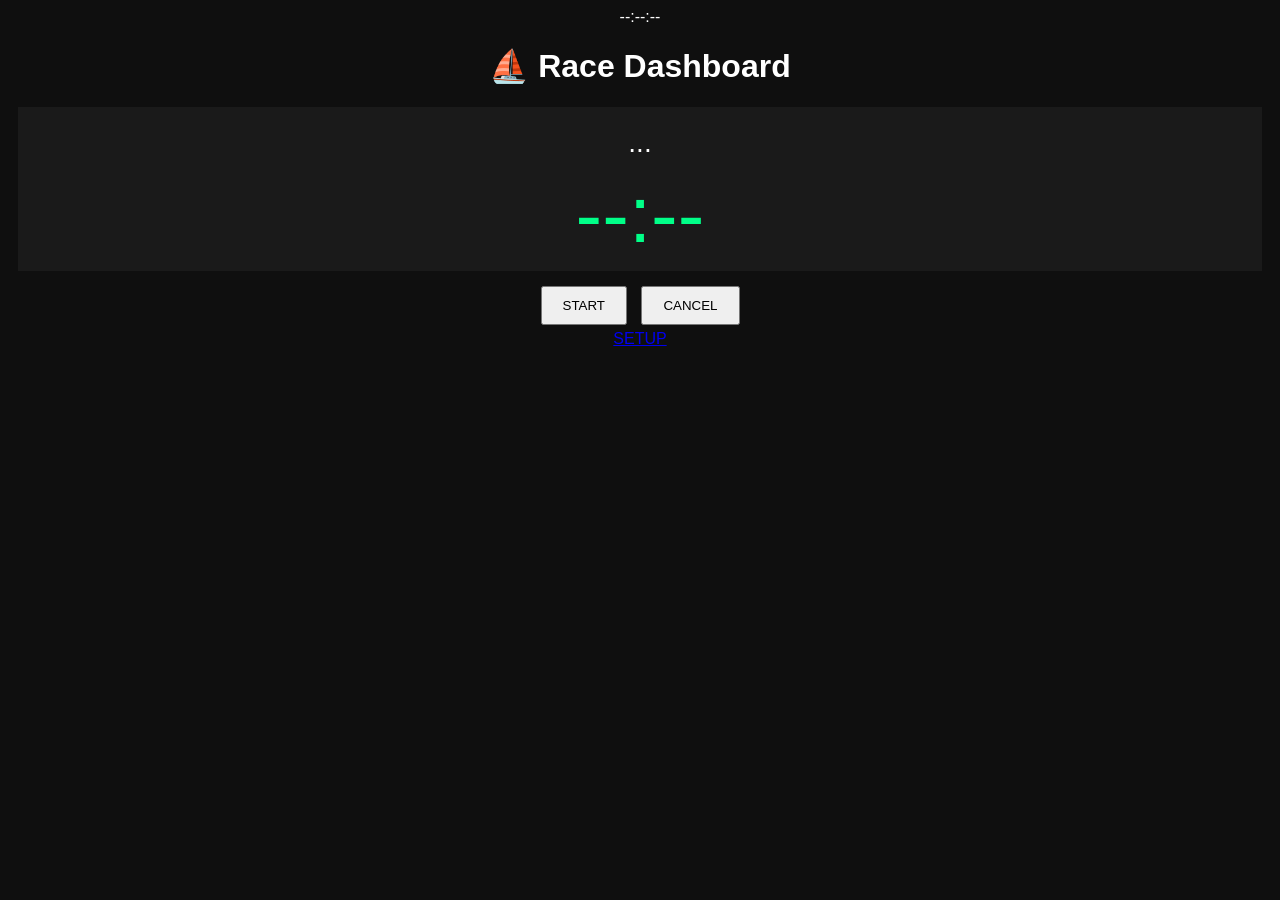
<file: upload/index.html>
<!DOCTYPE html>
<html>
<head>
<meta charset="UTF-8">
<meta name="viewport" content="width=device-width, initial-scale=1.0">
<title>Race</title>

<style>
body { background:#0f0f0f; color:white; text-align:center; font-family:Arial; }
#status { font-size:28px; margin:10px; }
#timer { font-size:80px; color:#00ff88; }
button { padding:10px 20px; margin:5px; }
.card { background:#1a1a1a; padding:10px; margin:10px; }
</style>
</head>

<body>
<div id="topbar">
  <div id="clock">--:--:--</div>
</div>
<h1>⛵ Race Dashboard</h1>

<div class="card">
<div id="status">...</div>
<div id="timer">--:--</div>
</div>

<button onclick="ws.send('start')">START</button>
<button onclick="ws.send('cancel')">CANCEL</button>

<br>
<a href="/setup">SETUP</a>

<script>

let statusEl = document.getElementById("status");
let timerEl = document.getElementById("timer");

let ws = new WebSocket("ws://" + location.hostname + ":81");

ws.onmessage = (e) => {

  let d = JSON.parse(e.data);

  statusEl.innerText = d.phase;

  let sec = Math.max(0, Math.floor(d.remaining / 1000));

  let m = Math.floor(sec / 60);
  let s = sec % 60;

  timerEl.innerText = m + ":" + (s < 10 ? "0" : "") + s;
};

</script>

</body>
</html>
</file>
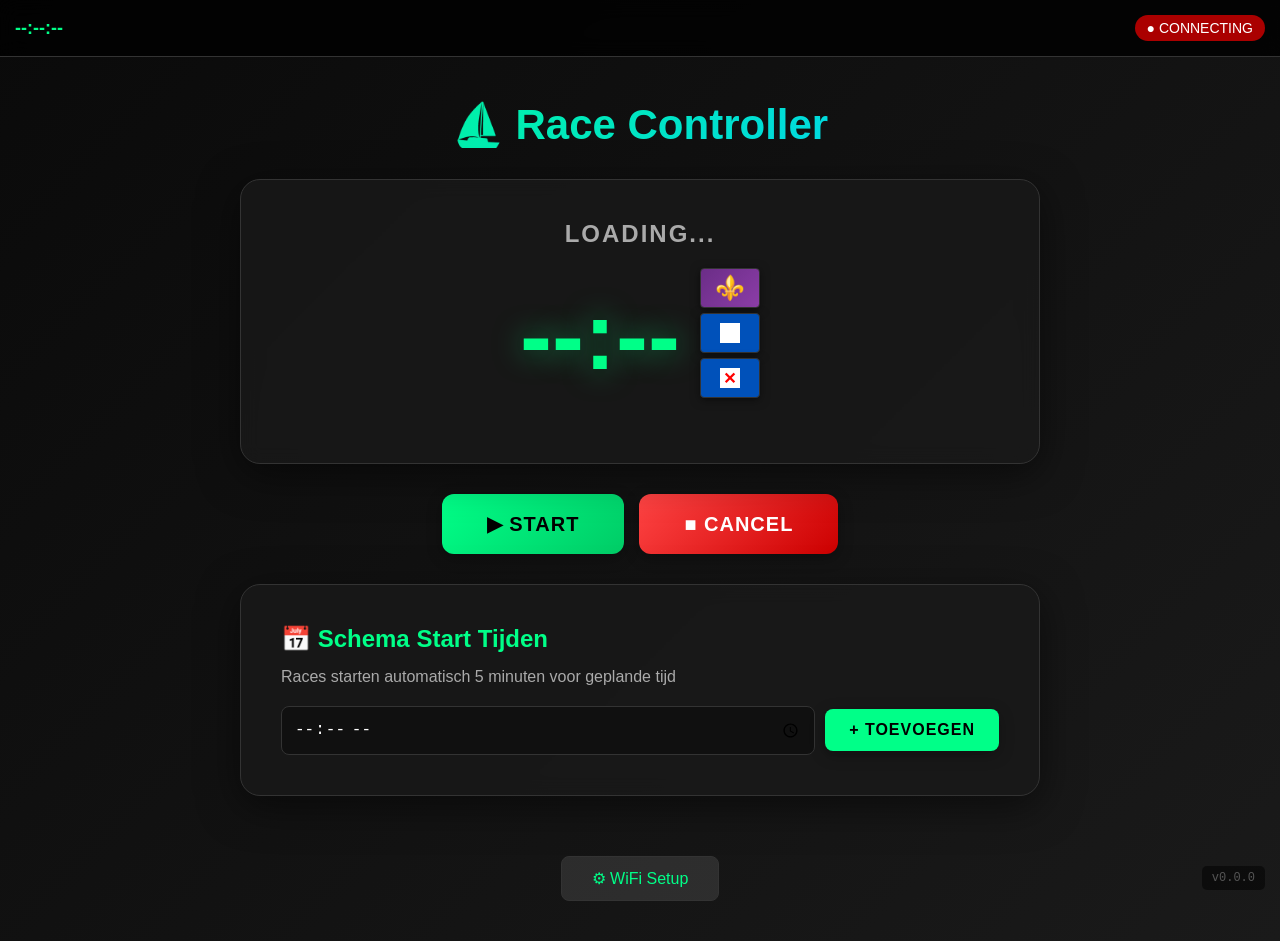
<file: test_page.html>
<!DOCTYPE html>
<html>
<head>
<meta charset="UTF-8">
<meta name="viewport" content="width=device-width, initial-scale=1.0">
<title>⛵ Race Dashboard</title>

<style>
* { margin: 0; padding: 0; box-sizing: border-box; }

body {
  font-family: 'Segoe UI', Arial, sans-serif;
  background: linear-gradient(135deg, #0a0a0a 0%, #1a1a1a 100%);
  color: white;
  text-align: center;
  padding: 20px;
  min-height: 100vh;
}

#topbar {
  position: fixed;
  top: 0;
  left: 0;
  right: 0;
  background: rgba(0, 0, 0, 0.8);
  padding: 15px;
  display: flex;
  justify-content: space-between;
  align-items: center;
  backdrop-filter: blur(10px);
  border-bottom: 1px solid #333;
  z-index: 100;
}

#clock {
  font-size: 18px;
  color: #00ff88;
  font-weight: bold;
  font-variant-numeric: tabular-nums;
}

#connection {
  font-size: 14px;
  padding: 5px 12px;
  border-radius: 20px;
  background: #333;
}

#connection.connected { background: #00aa44; color: white; }
#connection.disconnected { background: #aa0000; color: white; }

.container {
  max-width: 800px;
  margin: 80px auto 20px;
}

h1 {
  font-size: 42px;
  margin-bottom: 30px;
  background: linear-gradient(135deg, #00ff88 0%, #00ccff 100%);
  -webkit-background-clip: text;
  -webkit-text-fill-color: transparent;
  background-clip: text;
}

.card {
  background: rgba(26, 26, 26, 0.8);
  border-radius: 20px;
  padding: 40px;
  margin: 30px 0;
  box-shadow: 0 10px 40px rgba(0, 0, 0, 0.5);
  border: 1px solid #333;
  backdrop-filter: blur(10px);
}

#status {
  font-size: 24px;
  margin-bottom: 20px;
  color: #aaa;
  text-transform: uppercase;
  letter-spacing: 2px;
  font-weight: 600;
}

#timerContainer {
  display: flex;
  justify-content: center;
  align-items: center;
  gap: 20px;
  margin: 20px 0;
}

#timer {
  font-size: 96px;
  font-weight: bold;
  color: #00ff88;
  font-variant-numeric: tabular-nums;
  text-shadow: 0 0 30px rgba(0, 255, 136, 0.5);
  line-height: 1;
}

#flagContainer {
  display: flex;
  flex-direction: column;
  align-items: center;
  gap: 5px;
}

.flag {
  width: 60px;
  height: 40px;
  border-radius: 4px;
  box-shadow: 0 2px 10px rgba(0, 0, 0, 0.5);
  border: 1px solid #333;
  display: none;
  position: relative;
  overflow: hidden;
}

.flag.active {
  display: block;
  animation: flagWave 0.5s ease-in-out;
}

@keyframes flagWave {
  0% { transform: scale(0.8) rotate(-5deg); opacity: 0; }
  50% { transform: scale(1.05) rotate(2deg); }
  100% { transform: scale(1) rotate(0deg); opacity: 1; }
}

/* Klassevlag - Scouting Nederland (paars met gele lelie) */
.flag-class {
  background: linear-gradient(135deg, #6b2d87 0%, #8b3da7 100%);
  display: flex;
  align-items: center;
  justify-content: center;
  font-size: 24px;
}

/* P-vlag (blauw met wit vierkant) */
.flag-p {
  background: #0051ba;
  display: flex;
  align-items: center;
  justify-content: center;
}

.flag-p::before {
  content: "";
  width: 20px;
  height: 20px;
  background: white;
  display: block;
}

/* P-vlag down (blauw met wit vierkant en rode X) */
.flag-p-down {
  background: #0051ba;
  display: flex;
  align-items: center;
  justify-content: center;
}

.flag-p-down::before {
  content: "✕";
  width: 20px;
  height: 20px;
  background: white;
  display: flex;
  align-items: center;
  justify-content: center;
  font-size: 16px;
  color: #ff0000;
  font-weight: bold;
}

/* Racing - geen vlag / finish */
.flag-racing {
  background: repeating-linear-gradient(
    45deg,
    #000,
    #000 15px,
    #fff 15px,
    #fff 30px
  );
}

.flag-label {
  text-align: center;
  font-size: 10px;
  color: #888;
  text-transform: uppercase;
  letter-spacing: 0.5px;
  white-space: nowrap;
}

.controls {
  display: flex;
  gap: 15px;
  justify-content: center;
  flex-wrap: wrap;
  margin-top: 30px;
}

button {
  font-size: 20px;
  padding: 18px 45px;
  border: none;
  border-radius: 12px;
  cursor: pointer;
  font-weight: 600;
  text-transform: uppercase;
  letter-spacing: 1px;
  transition: all 0.3s ease;
  box-shadow: 0 4px 15px rgba(0, 0, 0, 0.3);
}

button:hover {
  transform: translateY(-2px);
  box-shadow: 0 6px 20px rgba(0, 0, 0, 0.4);
}

button:active {
  transform: translateY(0);
}

#startBtn {
  background: linear-gradient(135deg, #00ff88 0%, #00cc66 100%);
  color: #000;
}

#startBtn:hover {
  background: linear-gradient(135deg, #00ffaa 0%, #00dd77 100%);
}

#cancelBtn {
  background: linear-gradient(135deg, #ff4444 0%, #cc0000 100%);
  color: white;
}

#cancelBtn:hover {
  background: linear-gradient(135deg, #ff5555 0%, #dd1111 100%);
}

.setup-link {
  display: inline-block;
  margin-top: 30px;
  padding: 12px 30px;
  background: rgba(255, 255, 255, 0.1);
  color: #00ff88;
  text-decoration: none;
  border-radius: 8px;
  border: 1px solid #333;
  transition: all 0.3s ease;
}

.setup-link:hover {
  background: rgba(255, 255, 255, 0.15);
  border-color: #00ff88;
  transform: translateY(-2px);
}

#version {
  position: fixed;
  bottom: 10px;
  right: 15px;
  font-size: 12px;
  color: #555;
  background: rgba(0, 0, 0, 0.5);
  padding: 5px 10px;
  border-radius: 5px;
  font-family: monospace;
}

.schedule-card {
  text-align: left;
}

.schedule-card h2 {
  font-size: 24px;
  margin-bottom: 15px;
  color: #00ff88;
}

.schedule-list {
  list-style: none;
  margin: 20px 0;
}

.schedule-item {
  display: flex;
  justify-content: space-between;
  align-items: center;
  padding: 12px;
  margin: 8px 0;
  background: rgba(0, 0, 0, 0.3);
  border-radius: 8px;
  border: 1px solid #333;
}

.schedule-time {
  font-size: 20px;
  font-weight: bold;
  color: #00ff88;
  font-variant-numeric: tabular-nums;
}

.schedule-time.completed {
  color: #666;
  text-decoration: line-through;
}

.btn-delete {
  background: #ff4444;
  color: white;
  border: none;
  padding: 8px 16px;
  border-radius: 6px;
  cursor: pointer;
  font-size: 14px;
  transition: all 0.2s;
}

.btn-delete:hover {
  background: #ff5555;
}

.schedule-add {
  display: flex;
  gap: 10px;
  margin-top: 15px;
  align-items: center;
}

.schedule-add input {
  flex: 1;
  padding: 12px;
  border-radius: 8px;
  border: 1px solid #333;
  background: rgba(0, 0, 0, 0.3);
  color: white;
  font-size: 16px;
}

.btn-add {
  background: #00ff88;
  color: #000;
  border: none;
  padding: 12px 24px;
  border-radius: 8px;
  cursor: pointer;
  font-size: 16px;
  font-weight: 600;
  transition: all 0.2s;
}

.btn-add:hover {
  background: #00ffaa;
}

@media (max-width: 600px) {
  h1 { font-size: 32px; }
  #timer { font-size: 72px; }
  button { font-size: 18px; padding: 15px 35px; }
  .card { padding: 25px; }
}
</style>
</head>

<body>

<div id="topbar">
  <div id="clock">--:--:--</div>
  <div id="connection" class="disconnected">●  CONNECTING</div>
</div>

<div class="container">
  <h1>⛵ Race Controller</h1>

  <div class="card">
    <div id="status">LOADING...</div>
    <div id="timerContainer">
      <div id="timer">--:--</div>
      <div id="flagContainer">
        <div class="flag flag-class" id="flagClass">⚜️</div>
        <div class="flag flag-p" id="flagP"></div>
        <div class="flag flag-p-down" id="flagPDown"></div>
        <div class="flag flag-racing" id="flagRacing"></div>
        <div class="flag-label" id="flagLabel"></div>
      </div>
    </div>
  </div>

  <div class="controls">
    <button id="startBtn" onclick="startRace()">▶ Start</button>
    <button id="cancelBtn" onclick="cancelRace()">■ Cancel</button>
  </div>

  <div class="card schedule-card">
    <h2>📅 Schema Start Tijden</h2>
    <p style="color: #aaa; margin-bottom: 15px;">Races starten automatisch 5 minuten voor geplande tijd</p>
    
    <ul id="scheduleList" class="schedule-list">
      <!-- Schedule items loaded here -->
    </ul>
    
    <div class="schedule-add">
      <input type="time" id="newTime" placeholder="HH:MM">
      <button class="btn-add" onclick="addScheduleTime()">+ Toevoegen</button>
    </div>
  </div>

  <a href="/setup" class="setup-link">⚙ WiFi Setup</a>
</div>

<div id="version">v0.0.0</div>

<script>

// ================= ELEMENTS =================
const statusEl = document.getElementById("status");
const timerEl = document.getElementById("timer");
const clockEl = document.getElementById("clock");
const connectionEl = document.getElementById("connection");
const versionEl = document.getElementById("version");

// ================= WEBSOCKET =================
let ws;
let reconnectTimer;

function connectWebSocket() {
  ws = new WebSocket("ws://" + location.hostname + ":81");
  
  ws.onopen = () => {
    connectionEl.textContent = "●  CONNECTED";
    connectionEl.className = "connected";
    clearTimeout(reconnectTimer);
  };
  
  ws.onclose = () => {
    connectionEl.textContent = "●  DISCONNECTED";
    connectionEl.className = "disconnected";
    reconnectTimer = setTimeout(connectWebSocket, 3000);
  };
  
  ws.onerror = () => {
    ws.close();
  };
  
  ws.onmessage = (e) => {
    try {
      const data = JSON.parse(e.data);
      updateDisplay(data);
    } catch (err) {
      console.error("Parse error:", err);
    }
  };
}

// ================= DISPLAY UPDATE =================
function updateDisplay(data) {
  // Update status text
  if (data.phase) {
    statusEl.textContent = data.phase;
  } else if (data.running) {
    statusEl.textContent = data.sequence ? "COUNTDOWN" : "RUNNING";
  } else {
    statusEl.textContent = "READY";
  }
  
  // Update timer
  const remaining = data.remaining || 0;
  const sec = Math.max(0, Math.floor(remaining / 1000));
  const m = Math.floor(sec / 60);
  const s = sec % 60;
  
  timerEl.textContent = m + ":" + (s < 10 ? "0" : "") + s;
  
  // Color coding
  if (remaining > 60000) {
    timerEl.style.color = "#00ff88";
  } else if (remaining > 30000) {
    timerEl.style.color = "#ffaa00";
  } else if (remaining > 0) {
    timerEl.style.color = "#ff4444";
  } else {
    timerEl.style.color = "#00ff88";
  }
  
  // Update flag display
  updateFlag(data.flag);
}

// ================= FLAG DISPLAY =================
function updateFlag(flag) {
  const flags = {
    'class': { el: document.getElementById('flagClass'), label: 'Klassevlag' },
    'p': { el: document.getElementById('flagP'), label: 'P-Vlag (Voorbereiden)' },
    'p-down': { el: document.getElementById('flagPDown'), label: 'P-Vlag Neer (1 minuut)' },
    'racing': { el: document.getElementById('flagRacing'), label: 'Race Gestart!' },
    'none': { el: null, label: '' }
  };
  
  // Hide all flags
  Object.values(flags).forEach(f => {
    if (f.el) f.el.classList.remove('active');
  });
  
  // Show active flag
  const labelEl = document.getElementById('flagLabel');
  if (flag && flags[flag]) {
    if (flags[flag].el) {
      flags[flag].el.classList.add('active');
    }
    labelEl.textContent = flags[flag].label;
  } else {
    labelEl.textContent = '';
  }
}

// ================= CONTROLS =================
function startRace() {
  if (ws && ws.readyState === WebSocket.OPEN) {
    ws.send("start");
  }
}

function cancelRace() {
  if (ws && ws.readyState === WebSocket.OPEN) {
    ws.send("cancel");
  }
}

// ================= CLOCK =================
function updateClock() {
  const now = new Date();
  const h = String(now.getHours()).padStart(2, '0');
  const m = String(now.getMinutes()).padStart(2, '0');
  const s = String(noSCHEDULE =================
function loadSchedule() {
  fetch('/schedule')
    .then(r => r.json())
    .then(data => {
      const list = document.getElementById('scheduleList');
      list.innerHTML = '';
      
      if (data.length === 0) {
        list.innerHTML = '<li style="color: #666; text-align: center;">Geen tijden gepland</li>';
        return;
      }
      
      data.forEach((item, index) => {
        const li = document.createElement('li');
        li.className = 'schedule-item';
        
        const timeSpan = document.createElement('span');
        timeSpan.className = 'schedule-time' + (item.completed ? ' completed' : '');
        timeSpan.textContent = item.time;
        
        const deleteBtn = document.createElement('button');
        deleteBtn.className = 'btn-delete';
        deleteBtn.textContent = '× Verwijder';
        deleteBtn.onclick = () => deleteScheduleTime(index);
        
        li.appendChild(timeSpan);
        li.appendChild(deleteBtn);
        list.appendChild(li);
      });
    })
    .catch(err => console.error("Schedule fetch error:", err));
}

function addScheduleTime() {
  const input = document.getElementById('newTime');
  const time = input.value;
  
  if (!time) {
    alert('Voer een tijd in');
    return;
  }
  
  fetch('/schedule', {
    method: 'POST',
    headers: { 'Content-Type': 'application/x-www-form-urlencoded' },
    body: 'time=' + encodeURIComponent(time)
  })
  .then(r => {
    if (r.ok) {
      input.value = '';
      loadSchedule();
    } else {
      alert('Fout bij toevoegen tijd');
    }
  })
  .catch(err => console.error("Add time error:", err));
}

function deleteScheduleTime(index) {
  if (!confirm('Deze tijd verwijderen?')) return;
  
  fetch('/schedule?index=' + index, {
    method: 'DELETE'
  })
  .then(r => {
    if (r.ok) {
      loadSchedule();
    } else {
      alert('Fout bij verwijderen tijd');
    }
  })
  .catch(err => console.error("Delete time error:", err));
}

// ================= INIT =================
connectWebSocket();
updateClock();
setInterval(updateClock, 1000);
loadSchedule();
setInterval(loadSchedule, 10000); // Reload schedule every 10 seconds
// ================= VERSION =================
fetch('/status')
  .then(r => r.json())
  .then(data => {
    if (data.version) {
      versionEl.textContent = data.version;
    }
  })
  .catch(err => console.error("Status fetch error:", err));

// ================= INIT =================
connectWebSocket();
updateClock();
setInterval(updateClock, 1000);

</script>

</body>
</html>
</file>
